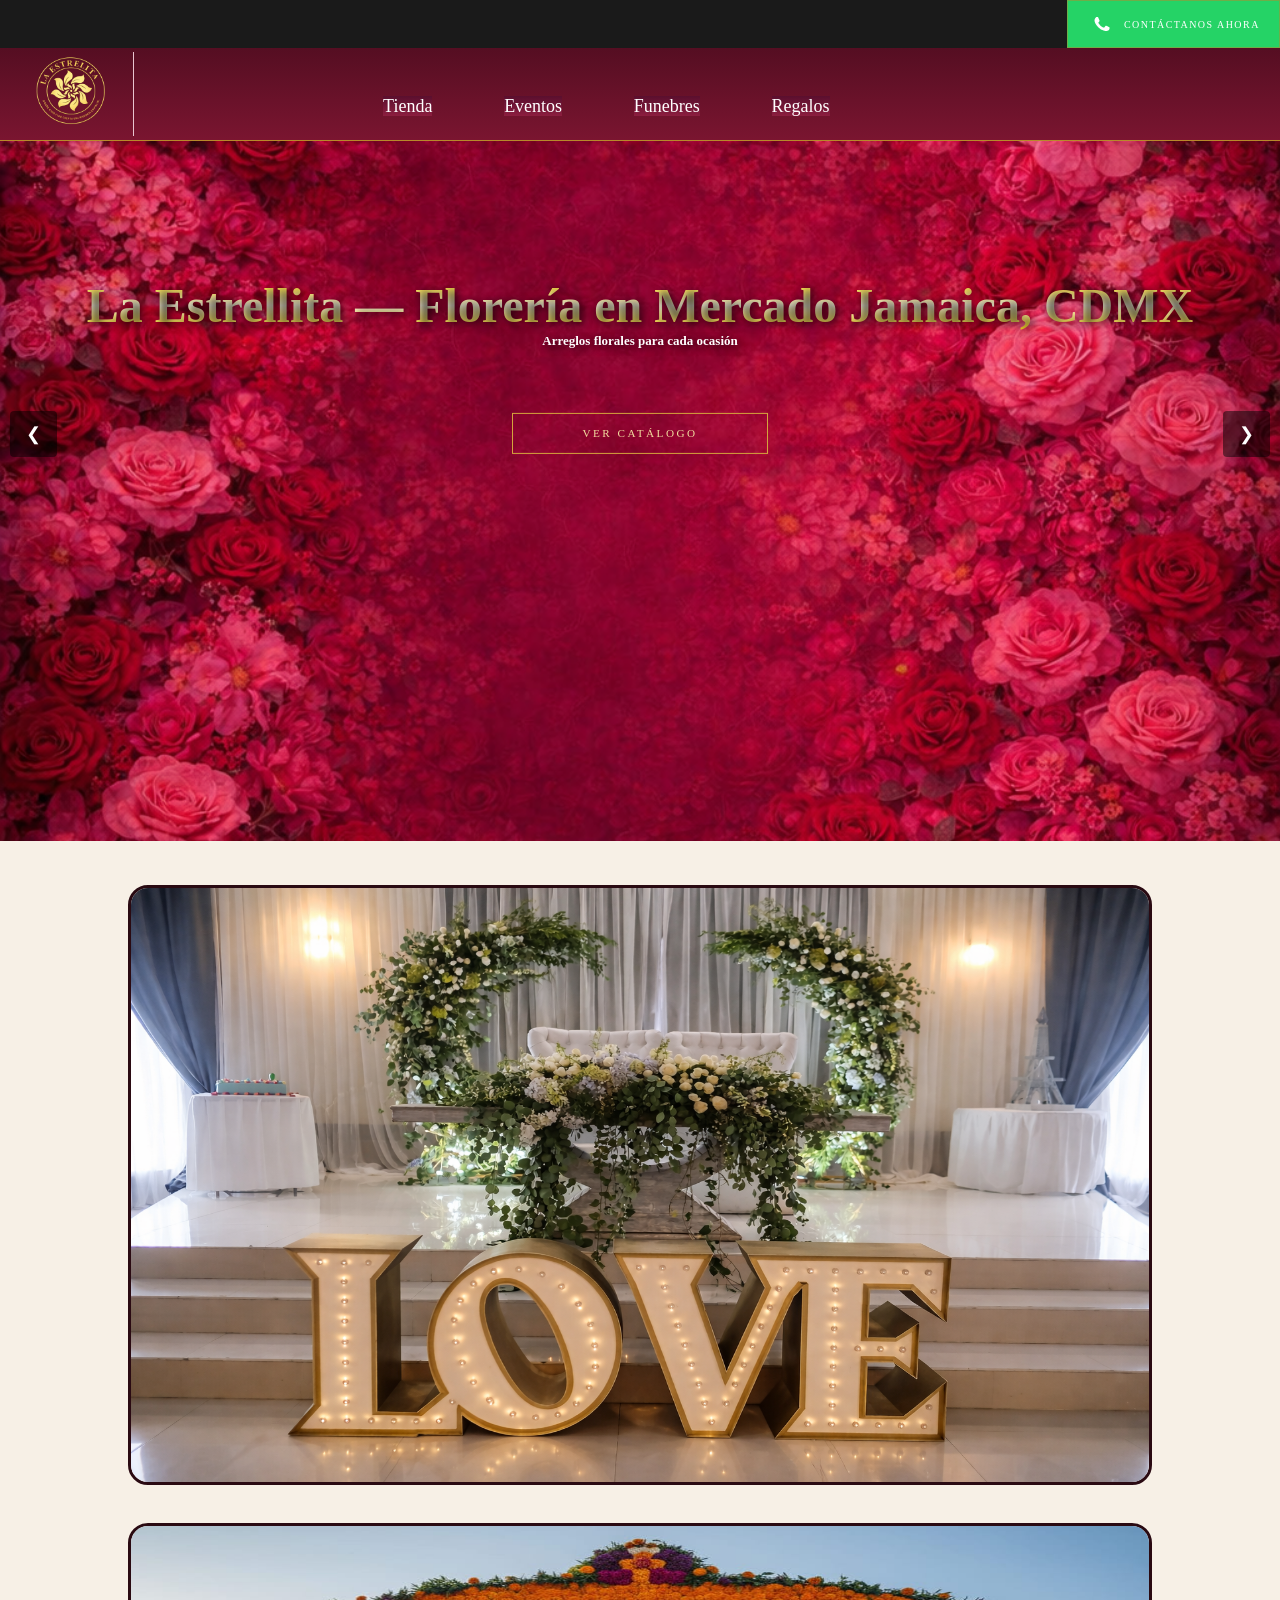
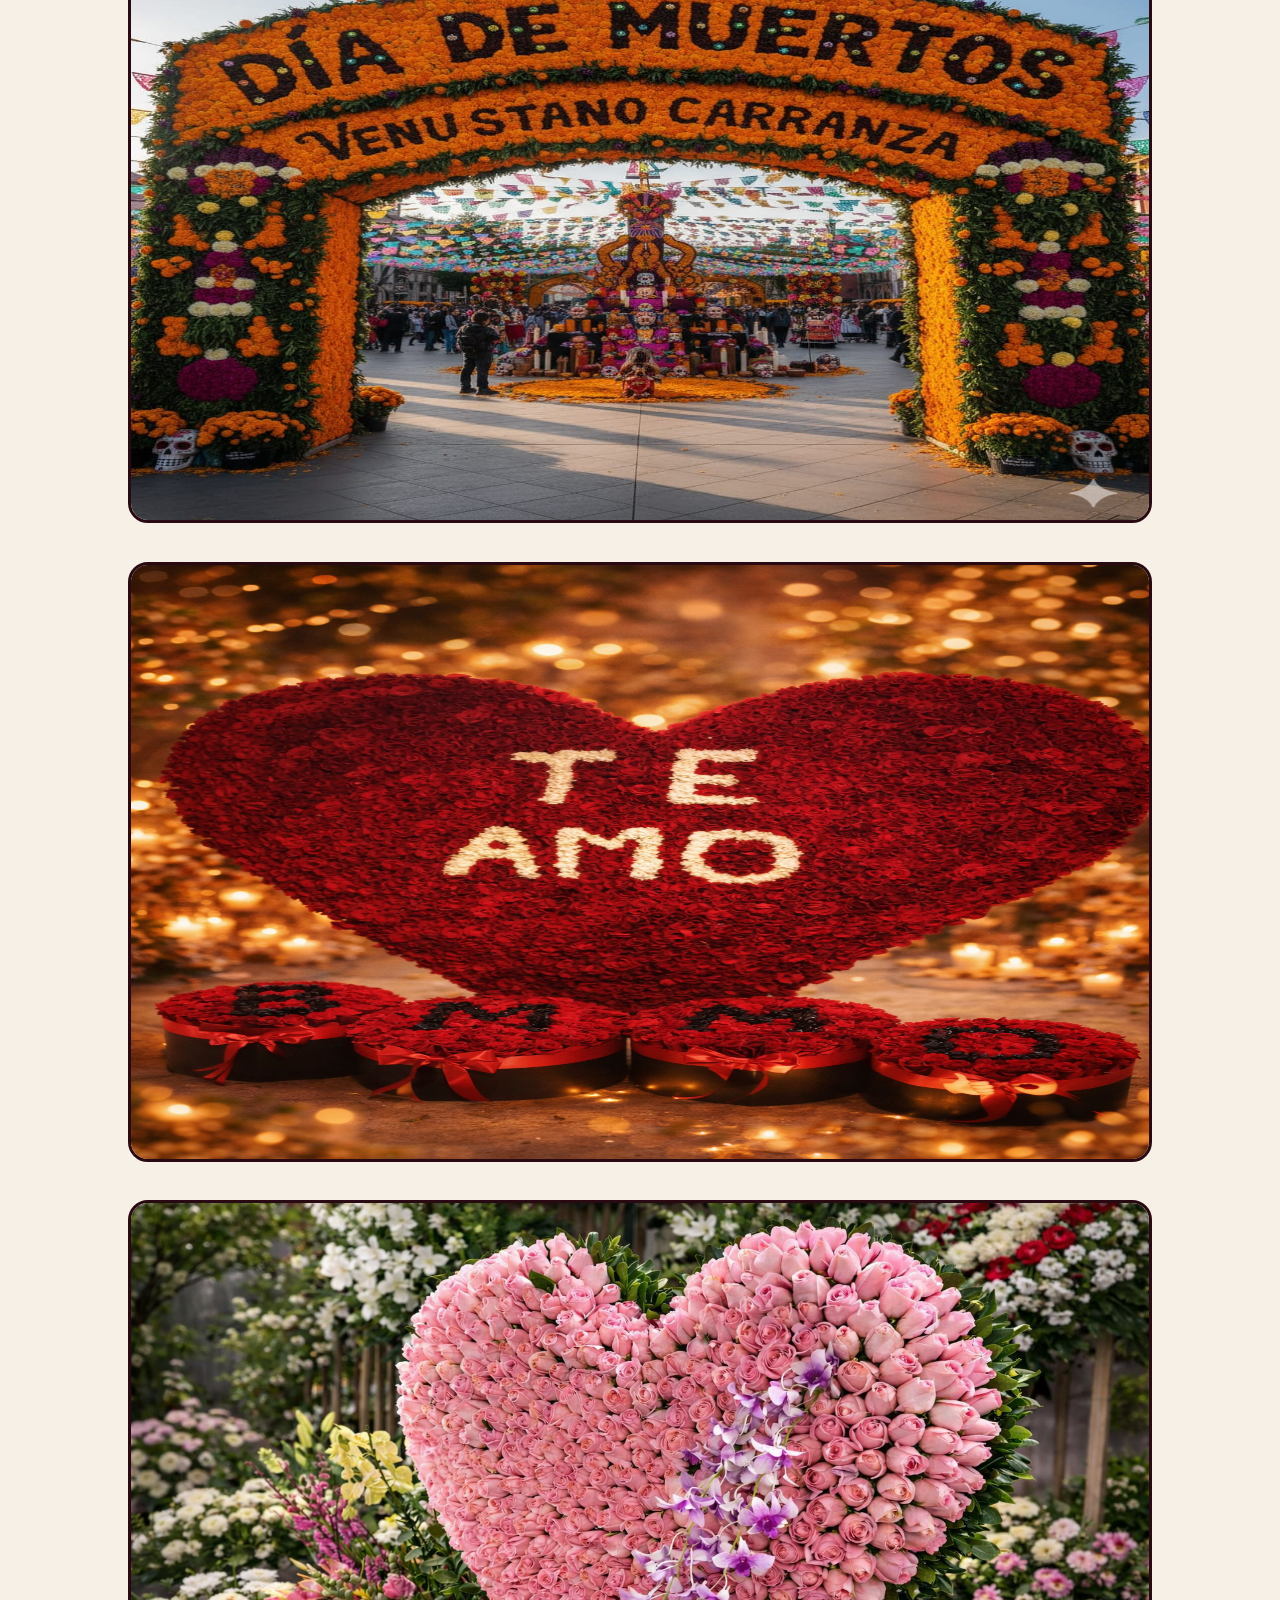
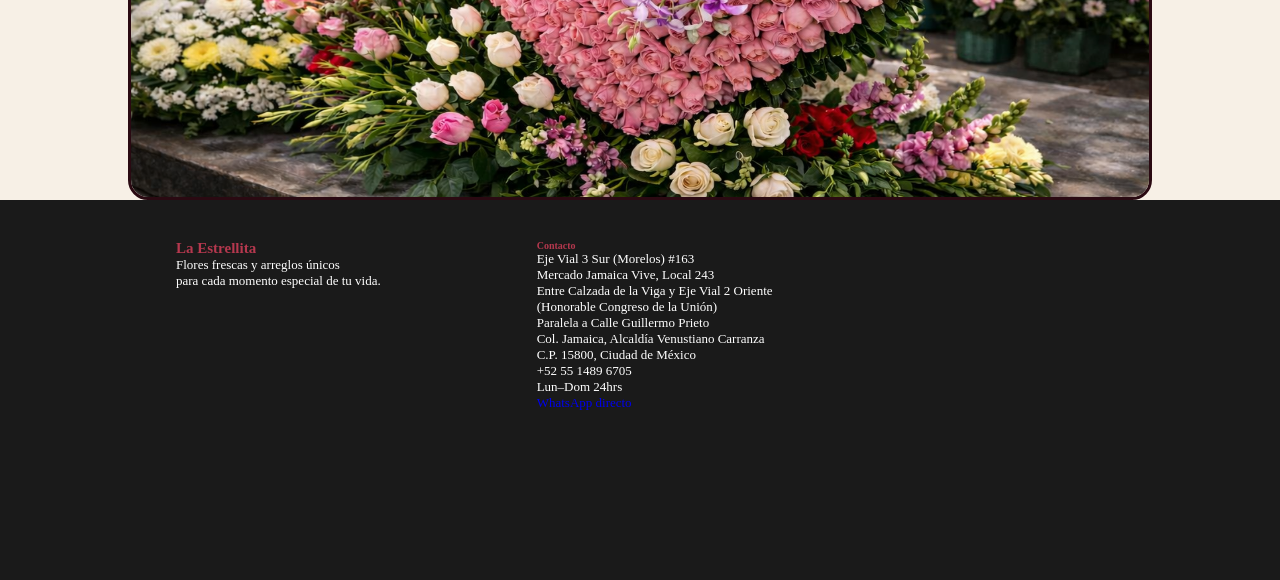
<file: Index.html>
<!DOCTYPE html>
<html lang="es">
<head>
    <meta charset="UTF-8">
    <meta name="viewport" content="width=device-width, initial-scale=1.0">

    <title>La Estrellita | Arreglos Florales en Mercado Jamaica, CDMX</title>
    <meta name="description" content="Florería en Mercado Jamaica, CDMX. Arreglos florales para eventos, bodas, funerales y regalos. Servicio 24hrs, Lun–Dom. ¡Contáctanos por WhatsApp!">
    <meta name="keywords" content="florería CDMX, arreglos florales Jamaica, flores para eventos, arreglos fúnebres, regalos florales Ciudad de México">
    <meta name="robots" content="index, follow">
    <link rel="canonical" href="https://tusitio.com/">

    <meta property="og:title" content="La Estrellita | Florería en Mercado Jamaica CDMX">
    <meta property="og:description" content="Arreglos florales únicos para cada ocasión. Eventos, bodas, funerales y regalos. Servicio 24hrs.">
    <meta property="og:image" content="https://tusitio.com/ImagenesIndex/LogoInicial.png">
    <meta property="og:url" content="https://tusitio.com/">
    <meta property="og:type" content="website">

    <link rel="stylesheet" href="Css/Principal.css">
    <link rel="icon" href="Logo/Logo.png">
    <link rel="stylesheet" href="https://fonts.googleapis.com/css2?family=Montserrat:wght@400;500;600&display=swap">
</head>
<body>

<header>
    <div id="Contacto">
    </div>
    <a href="https://wa.link/26qoc5">
        <div class="wts">
            <svg width="50" height="70" viewBox="0 0 24 24">
                <path d="M17.472 14.382c-.297-.149-1.758-.867-2.03-.967-.273-.099-.471-.148-.67.15
                -.197.297-.767.966-.94 1.164-.173.199-.347.223-.644.075-.297-.15-1.255-.463-2.39-1.475
                -.883-.788-1.48-1.761-1.653-2.059-.173-.297-.018-.458.13-.606.134-.133.298-.347.446
                -.52.149-.174.198-.298.298-.497.099-.198.05-.371-.025-.52-.075-.149-.669-1.612-.916
                -2.207-.242-.579-.487-.5-.669-.51-.173-.008-.371-.01-.57-.01-.198 0-.52.074-.792.372
                -.272.297-1.04 1.016-1.04 2.479 0 1.462 1.065 2.875 1.213 3.074.149.198 2.096 3.2
                5.077 4.487.709.306 1.262.489 1.694.625.712.227 1.36.195 1.871.118.571-.085
                1.758-.719 2.006-1.413.248-.694.248-1.289.173-1.413-.074-.124-.272-.198-.57-.347"/>
            </svg>
            <span>Contáctanos ahora</span>
        </div>
    </a>
</header>

<nav class="opciones">
    <img src="ImagenesIndex/Marca.png" alt="Logo La Estrellita florería CDMX" id="LogoFlor">
    <div id="opcion1">
        <a href="Tienda/Tienda.html">Tienda</a>
    </div>
    <div id="opcion2">
        <a href="Eventos/Eventos.html">Eventos</a>
    </div>
    <div id="opcion3">
        <a href="Funebres/Funebres.html">Funebres</a>
    </div>
    <div id="opcion4">
        <a href="Regalos/Regalos.html">Regalos</a>
    </div>
</nav>

<main>
    <section class="CentralMain">
        <div id="gallery-container">
            <figure class="gallery-item">
                <div class="divisorimg">
                    <img src="ImagenesIndex/LogoInicial.png" alt="Arreglos florales La Estrellita - florería en CDMX" id="fondo">
                    <div class="Sobre">
                        <h1>La Estrellita — Florería en Mercado Jamaica, CDMX</h1>
                        <p>Arreglos florales para cada ocasión</p>
                        <button id="botoncatalogo">Ver catálogo</button>
                    </div>
                </div>
            </figure>

            <figure class="gallery-item">
        
                <img src="ImagenesIndex/salonfiesta.png" alt="Decoración floral para salón de fiestas y eventos">
            </figure>

            <figure class="gallery-item">
                <img src="ImagenesIndex/floral_796x454.png" alt="Arreglos florales con descuento en La Estrellita">
            </figure>
        </div>

        <nav class="gallery-navigation">
            <button class="botonatras">❮</button>
            <button class="botonsiguiente">❯</button>
        </nav>
    </section>

    <div id="catalogo">
        <div id="Primero">
            <img src="catalogo muestra/salonfiesta.png" alt="Arreglo floral para salón de fiestas y bodas" id="foto">
        </div>
        <div id="Segundo">
            <img src="catalogo muestra/DiadeMeurtos.jfif" alt="Arreglo floral para Día de Muertos" id="foto">
        </div>
        <div id="Tercero">
            <img src="catalogo muestra/TeAmo.png" alt="Arreglo de rosas para regalo romántico" id="foto">
        </div>
        <div id="Cuarto">
            <img src="catalogo muestra/Arreglorosas.png" alt="Arreglo de rosas frescas La Estrellita CDMX" id="foto">
        </div>
    </div>
</main>

<script src="js/js.js"></script>

<script type="application/ld+json">
{
  "@context": "https://schema.org",
  "@type": "Florist",
  "name": "La Estrellita",
  "description": "Florería con arreglos para eventos, bodas, funerales y regalos en Mercado Jamaica, CDMX",
  "url": "https://tusitio.com",
  "telephone": "+525514896705",
  "openingHours": "Mo-Su 00:00-23:59",
  "address": {
    "@type": "PostalAddress",
    "streetAddress": "Eje Vial 3 Sur (Morelos) #163, Mercado Jamaica Vive, Local 243",
    "addressLocality": "Ciudad de México",
    "postalCode": "15800",
    "addressCountry": "MX"
  },
  "geo": {
    "@type": "GeoCoordinates",
    "latitude": 19.40796839091823,
    "longitude": -99.12380457397637
  },
  "sameAs": [
    "https://wa.link/26qoc5"
  ]
}
</script>

</body>

<footer>
    <div id="Resumen">
        <h2 id="nombre-marca">La Estrellita</h2>
        <div id="Resumen2">
            <p>Flores frescas y arreglos únicos</p>
            <p>para cada momento especial de tu vida.</p>
        </div>
    </div>

    <div id="info">
        <h4 id="Contacto2">Contacto</h4>
        <p>Eje Vial 3 Sur (Morelos) #163</p>
        <p>Mercado Jamaica Vive, Local 243</p>
        <p>Entre Calzada de la Viga y Eje Vial 2 Oriente</p>
        <p>(Honorable Congreso de la Unión)</p>
        <p>Paralela a Calle Guillermo Prieto</p>
        <p>Col. Jamaica, Alcaldía Venustiano Carranza</p>
        <p>C.P. 15800, Ciudad de México</p>
        <p>+52 55 1489 6705</p>
        <p>Lun–Dom 24hrs</p>
        <p><a href="https://wa.link/26qoc5">WhatsApp directo</a></p>
    </div>

    <div class="map">
        <iframe 
            src="https://www.google.com/maps/embed?pb=!1m16!1m12!1m3!1d662.4329171376075!2d-99.12380457397637!3d19.40796839091823!2m3!1f0!2f0!3f0!3m2!1i1024!2i768!4f13.1!2m1!1sEje%20Vial%203%20Sur%20(Morelos)%20%23163%20%20Mercado%20Jamaica%20Vive%2C%20Local%20243%20%20Entre%20Calzada%20de%20la%20Viga%20y%20Eje%20Vial%202%20Oriente%20%20(Honorable%20Congreso%20de%20la%20Uni%C3%B3n)%20%20Paralela%20a%20Calle%20Guillermo%20Prieto%20%20Col.%20Jamaica%2C%20Alcald%C3%ADa%20Venustiano%20Carranza%20%20C.P.%2015800%2C%20Ciudad%20de%20M%C3%A9xico!5e1!3m2!1ses!2smx!4v1772938815804!5m2!1ses!2smx"
            width="600" 
            height="450" 
            style="border:0;" 
            allowfullscreen="" 
            loading="lazy" 
            referrerpolicy="no-referrer-when-downgrade"
            title="Ubicación de La Estrellita en Mercado Jamaica, CDMX">
        </iframe>
    </div>
</footer>

</html>
</file>
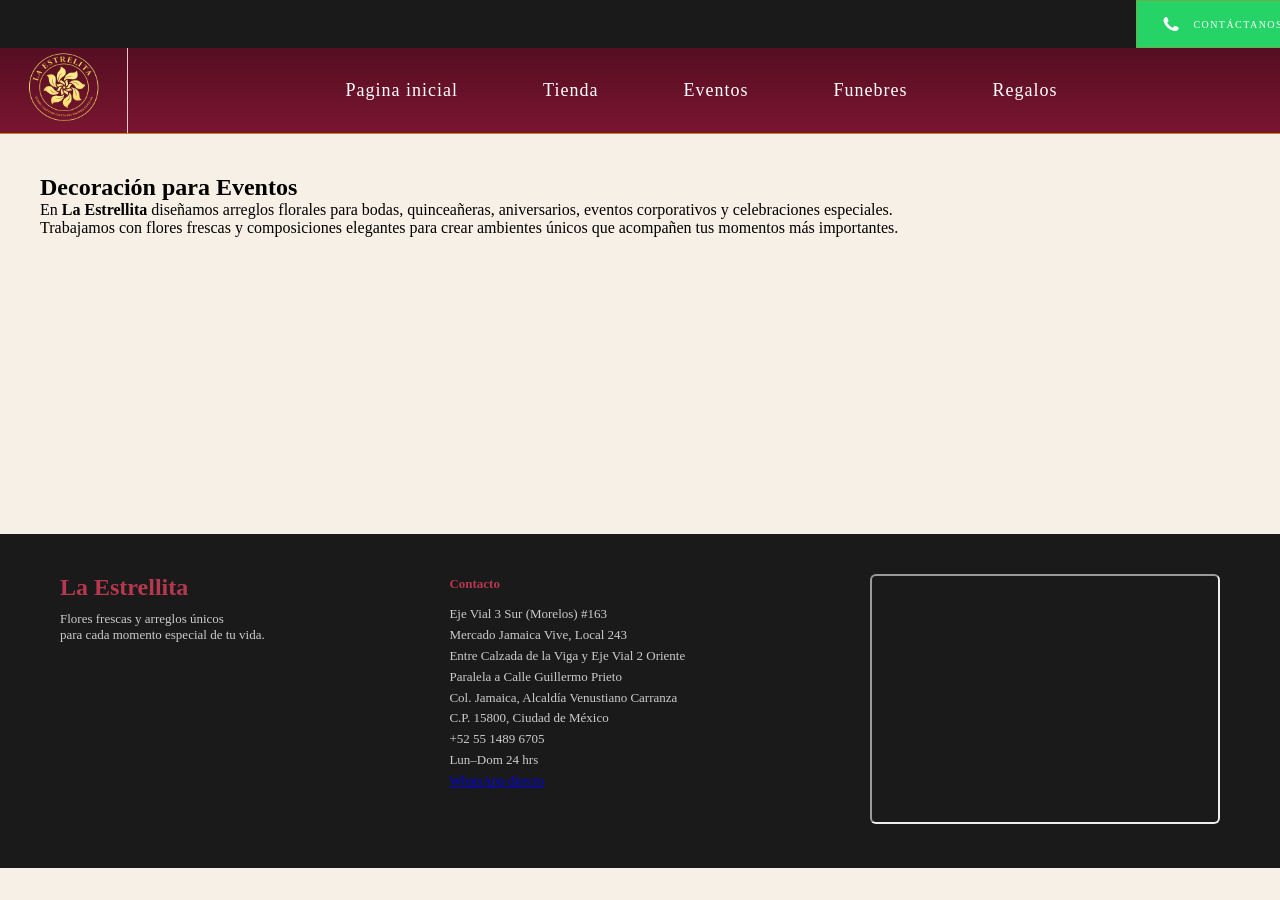
<file: Arreglos/Arreglos.html>
<!DOCTYPE html>
<html lang="es">

<head>
<meta charset="UTF-8">
<meta name="viewport" content="width=device-width, initial-scale=1.0">

<link rel="stylesheet" href="Css/Css.css">

<title>Eventos | La Estrellita</title>

</head>


<body>

<!-- HEADER -->

<header>

<a href="https://wa.link/26qoc5" class="wts">

<svg viewBox="0 0 24 24">
<path d="M17.472 14.382c-.297-.149-1.758-.867-2.03-.967-.273-.099-.471-.148-.67.15
-.197.297-.767.966-.94 1.164-.173.199-.347.223-.644.075-.297-.15-1.255-.463-2.39-1.475
-.883-.788-1.48-1.761-1.653-2.059-.173-.297-.018-.458.13-.606.134-.133.298-.347.446
-.52.149-.174.198-.298.298-.497.099-.198.05-.371-.025-.52-.075-.149-.669-1.612-.916
-2.207-.242-.579-.487-.5-.669-.51-.173-.008-.371-.01-.57-.01-.198 0-.52.074-.792.372
-.272.297-1.04 1.016-1.04 2.479 0 1.462 1.065 2.875 1.213 3.074.149.198 2.096 3.2
5.077 4.487.709.306 1.262.489 1.694.625.712.227 1.36.195 1.871.118.571-.085
1.758-.719 2.006-1.413.248-.694.248-1.289.173-1.413-.074-.124-.272-.198-.57-.347"/>
</svg>

<span>Contáctanos ahora</span>

</a>

</header>



<nav class="opciones">

    <img src="../ImagenesIndex/Marca.png" alt="Logo La Estrellita" id="LogoFlor">

    <ul class="menu">
        <li><a href="../Index.html">Pagina inicial</a></li>
        <li><a href="../Tienda/Tienda.html">Tienda</a></li>
        <li><a href="../Eventos/Eventos.html">Eventos</a></li>
        <li><a href="../Funebres/Funebres.html">Funebres</a></li>
        <li><a href="../Regalos/Regalos.html">Regalos</a></li>
    </ul>

</nav>

<!-- CONTENIDO -->

<main>

<section class="eventos">

<h1>Decoración para Eventos</h1>

<p>
En <strong>La Estrellita</strong> diseñamos arreglos florales para bodas,
quinceañeras, aniversarios, eventos corporativos y celebraciones especiales.
</p>

<p>
Trabajamos con flores frescas y composiciones elegantes para crear
ambientes únicos que acompañen tus momentos más importantes.
</p>

</section>

</main>


<!-- FOOTER -->

<footer>

<div id="Resumen">

<h2 id="nombre-marca">La Estrellita</h2>

<div id="Resumen2">
<p>Flores frescas y arreglos únicos</p>
<p>para cada momento especial de tu vida.</p>
</div>

</div>


<div id="info">

<h4 id="Contacto2">Contacto</h4>

<p>Eje Vial 3 Sur (Morelos) #163</p>
<p>Mercado Jamaica Vive, Local 243</p>
<p>Entre Calzada de la Viga y Eje Vial 2 Oriente</p>
<p>Paralela a Calle Guillermo Prieto</p>
<p>Col. Jamaica, Alcaldía Venustiano Carranza</p>
<p>C.P. 15800, Ciudad de México</p>

<p>+52 55 1489 6705</p>
<p>Lun–Dom 24 hrs</p>

<p>
<a href="https://wa.link/26qoc5">WhatsApp directo</a>
</p>

</div>


<div class="map">

<iframe
src="https://www.google.com/maps/embed?pb=!1m16!1m12!1m3!1d662.4329171376075!2d-99.12380457397637!3d19.40796839091823!2m3!1f0!2f0!3f0!3m2!1i1024!2i768!4f13.1!2m1!1sEje%20Vial%203%20Sur%20(Morelos)%20%23163%20%20Mercado%20Jamaica%20Vive%2C%20Local%20243!5e1!3m2!1ses!2smx!4v1772938815804!5m2!1ses!2smx"
allowfullscreen=""
loading="lazy"
referrerpolicy="no-referrer-when-downgrade">
</iframe>

</div>

</footer>

</body>

</html>
</file>
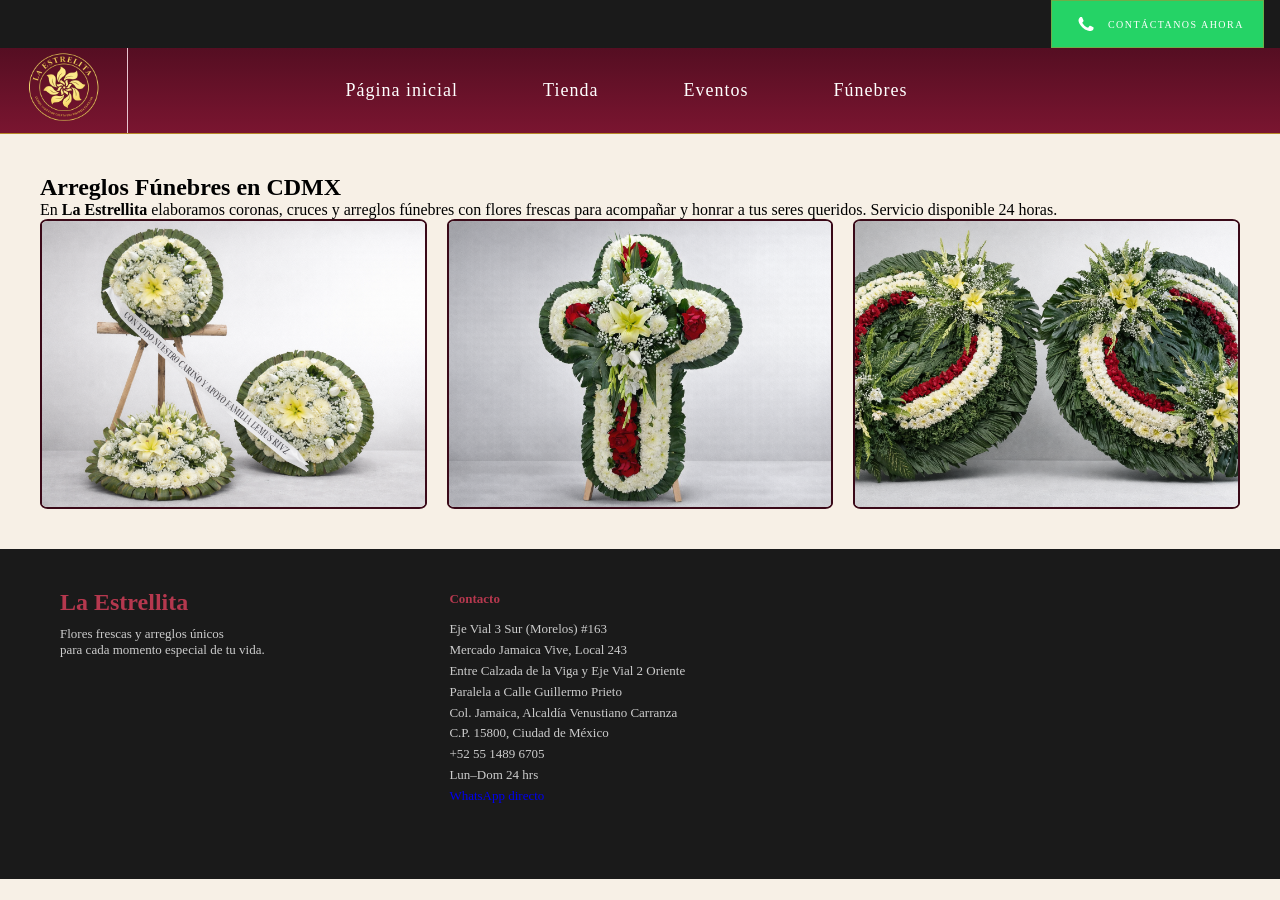
<file: Funebres/Funebres.html>
<!DOCTYPE html>
<html lang="es">

<head>
    <meta charset="UTF-8">
    <meta name="viewport" content="width=device-width, initial-scale=1.0">

    <!-- ✅ SEO Básico -->
    <title>Arreglos Fúnebres en CDMX | La Estrellita Mercado Jamaica</title>
    <meta name="description" content="Coronas, cruces y arreglos fúnebres con flores frescas en CDMX. Servicio 24hrs, Lun–Dom. La Estrellita en Mercado Jamaica, Venustiano Carranza. Contáctanos por WhatsApp.">
    <meta name="keywords" content="arreglos fúnebres CDMX, coronas florales funeral, flores para velorio, florería fúnebre Ciudad de México, Mercado Jamaica flores">
    <meta name="robots" content="index, follow">
    <link rel="canonical" href="https://tusitio.com/Funebres/Funebres.html">

    <!-- ✅ Open Graph -->
    <meta property="og:title" content="Arreglos Fúnebres | La Estrellita CDMX">
    <meta property="og:description" content="Coronas y arreglos fúnebres con flores frescas en CDMX. Servicio 24hrs. La Estrellita en Mercado Jamaica.">
    <meta property="og:image" content="https://tusitio.com/Funebres/Img/arreaglodoble.png">
    <meta property="og:url" content="https://tusitio.com/Funebres/Funebres.html">
    <meta property="og:type" content="website">

    <link rel="stylesheet" href="Css/Funebre.css">
</head>

<body>

<!-- HEADER -->
<header>
    <a href="https://wa.link/26qoc5" class="wts">
        <svg viewBox="0 0 24 24">
            <path d="M17.472 14.382c-.297-.149-1.758-.867-2.03-.967-.273-.099-.471-.148-.67.15
            -.197.297-.767.966-.94 1.164-.173.199-.347.223-.644.075-.297-.15-1.255-.463-2.39-1.475
            -.883-.788-1.48-1.761-1.653-2.059-.173-.297-.018-.458.13-.606.134-.133.298-.347.446
            -.52.149-.174.198-.298.298-.497.099-.198.05-.371-.025-.52-.075-.149-.669-1.612-.916
            -2.207-.242-.579-.487-.5-.669-.51-.173-.008-.371-.01-.57-.01-.198 0-.52.074-.792.372
            -.272.297-1.04 1.016-1.04 2.479 0 1.462 1.065 2.875 1.213 3.074.149.198 2.096 3.2
            5.077 4.487.709.306 1.262.489 1.694.625.712.227 1.36.195 1.871.118.571-.085
            1.758-.719 2.006-1.413.248-.694.248-1.289.173-1.413-.074-.124-.272-.198-.57-.347"/>
        </svg>
        <span>Contáctanos ahora</span>
    </a>
</header>

<!-- NAV -->
<nav class="opciones">
    <img src="../ImagenesIndex/Marca.png" alt="Logo La Estrellita florería CDMX" id="LogoFlor">
    <ul class="menu">
        <li><a href="../Index.html">Página inicial</a></li>
        <li><a href="../Tienda/Tienda.html">Tienda</a></li>
        <li><a href="../Eventos/Eventos.html">Eventos</a></li>
        <li><a href="../Funebres/Funebres.html">Fúnebres</a></li>
    </ul>
</nav>

<!-- MAIN -->
<main>

    <!-- ✅ H1 agregado (era obligatorio, faltaba completamente) -->
    <section class="descripcion">
        <h1>Arreglos Fúnebres en CDMX</h1>
        <p>En <strong>La Estrellita</strong> elaboramos coronas, cruces y arreglos fúnebres con flores frescas para acompañar y honrar a tus seres queridos. Servicio disponible 24 horas.</p>
    </section>

    <section class="eventos">
        <!-- ✅ Alt descriptivos y loading lazy -->
        <div id="marco">
            <img src="Img/arreaglodoble.png"
                 alt="Arreglo fúnebre doble con flores naturales"
                 loading="lazy">
        </div>
        <div id="marco">
            <img src="Img/cruz.png"
                 alt="Cruz fúnebre floral para velorio o funeral"
                 loading="lazy">
        </div>
        <div id="marco">
            <img src="Img/Doblecorona.png"
                 alt="Corona fúnebre doble con flores frescas La Estrellita"
                 loading="lazy">
        </div>
    </section>

</main>

<!-- FOOTER -->
<footer>

    <div id="Resumen">
        <h2 id="nombre-marca">La Estrellita</h2>
        <div id="Resumen2">
            <p>Flores frescas y arreglos únicos</p>
            <p>para cada momento especial de tu vida.</p>
        </div>
    </div>

    <div id="info">
        <h4 id="Contacto2">Contacto</h4>
        <p>Eje Vial 3 Sur (Morelos) #163</p>
        <p>Mercado Jamaica Vive, Local 243</p>
        <p>Entre Calzada de la Viga y Eje Vial 2 Oriente</p>
        <p>Paralela a Calle Guillermo Prieto</p>
        <p>Col. Jamaica, Alcaldía Venustiano Carranza</p>
        <p>C.P. 15800, Ciudad de México</p>
        <p>+52 55 1489 6705</p>
        <p>Lun–Dom 24 hrs</p>
        <p><a href="https://wa.link/26qoc5">WhatsApp directo</a></p>
    </div>

    <div class="map">
        <iframe
            src="https://www.google.com/maps/embed?pb=!1m16!1m12!1m3!1d662.4329171376075!2d-99.12380457397637!3d19.40796839091823!2m3!1f0!2f0!3f0!3m2!1i1024!2i768!4f13.1!2m1!1sEje%20Vial%203%20Sur%20(Morelos)%20%23163%20%20Mercado%20Jamaica%20Vive%2C%20Local%20243!5e1!3m2!1ses!2smx!4v1772938815804!5m2!1ses!2smx"
            allowfullscreen=""
            loading="lazy"
            referrerpolicy="no-referrer-when-downgrade"
            title="Ubicación de La Estrellita en Mercado Jamaica, CDMX">
        </iframe>
    </div>

</footer>

</body>
</html>
</file>
<file: Css/Principal.css>
:root {
 --wine:        #7A1530;  
  --wine-dark:   #550E22;   
  --wine-deep:   #3A0918;   
  --wine-mid:    #8E1E38;   
  --gold:        #B8892A;   
  --gold-bright: #D4A43C;   
  --gold-light:  #E8C060;  
  --gold-pale:   #F2DFA0;   
  --cream:       #F7F0E6;   
  --cream-dark:  #EDE3D4;   
  --white:       #FFFFFF;   
  --text-dark:   #2A0A12;   
  --text-mid:    #6B3040;
  --green: #25D366;
}
*,*::before,*::after
{
    box-sizing: border-box;
    margin: 0;
    padding: 0;
}
html
{
scroll-behavior: smooth;
}
body
{
    font-family: serif ;
    background-color: var(--cream);
    overflow-x:hidden ;
    color: var(--tex);
}
p
{
    color: white;
    font-size: 13px;
}
header
{
   display: flex;
    flex-direction: row;
    align-items: center;
    flex-wrap: nowrap;
    background-color: #1a1a1a;
    padding: -20px;
    gap: 4px;
    text-decoration: none;
}
#botoncatalogo{
  margin-top:5%;
  position: relative;
  width: 20%;
  padding: .85rem 2.8rem;
  background: transparent;
  border: 1.5px solid var(--gold-bright);
  color: var(--gold-pale);
  text-decoration: none;
  font-family: serif;
  font-size:0.7rem;
  letter-spacing: 0.22em;
  text-transform: uppercase;
  cursor: pointer;
  transition: all 0.4s ease;
  overflow: hidden;
  pointer-events: auto;
}

#botoncatalogo::before{
    content: "";
    position: absolute;
    inset: 0;
    background: linear-gradient(135deg, var(--gold) 0%, var(--gold-bright) 100%);
    transform: translateX(-105%);
    transition: transform 0.4s ease;
    z-index: -1;
}

#botoncatalogo:hover::before{
    transform: translateX(0);
}

#botoncatalogo:hover{
    color: var(--wine-deep);
    border: 1.5px solid var(--gold-bright);
    box-shadow: 0 8px 28px rgba(184,137,42,0.3);
}

.Sobre h1
{
background: linear-gradient(
  #ffd700,
  #fff8dc,
  #ffd700  );
   -webkit-background-clip: text;  
    -webkit-text-fill-color: transparent; 
    background-clip: text;
}
a
{
    text-decoration: none;
}

.wts
{
    text-decoration: none;
    margin-left: 1.5rem;
    display: flex;
    align-items: center;
    gap:0.45rem;
    padding: 0.5rem 1.2rem;
    background: transparent;
    border: 1px solid rgba(184,137,42,0.5);
    color: var(--green);
    text-decoration: none;
    font-family: serif;
    font-size: 0.65rem;
    letter-spacing: 0.14em; 
    text-transform: uppercase;
    transition: all 0.3s;
    white-space: nowrap;
    background-color: var(--green);
}

.wts span
{
    color: white;
    font-size: 10px;
}

.wts:hover
{
    background: rgba(184,137,42,0.15);
    border-color: var(--gold);
    color: var(--gold-light);
    text-decoration: none;
}

.wts svg
{
    text-decoration: none;
    width: 30px; 
    height: 30px; 
    fill: white;
}

/* --- IFRAME MAPA --- */
iframe
{
    width: 100%;
    height: 300px;
    border: 0;
    display: block;
}

#Contacto
{
    color: #B5384E;
    font-size: 8px; 
    margin-left: auto;
    display: flex;
    align-items: center;
    background: linear-gradient(#B5384E, #7B2230, #B5384E); 
    -webkit-background-clip: text;  
    -webkit-text-fill-color: transparent; 
    background-clip: text;
}

/* --- FOOTER --- */
footer
{
    display:flex;
    justify-content:space-between;
    flex-wrap:wrap;
    background:#1a1a1a;
    color:white;
    padding:40px 60px;
    gap:40px;
}

.map {
    flex: 1 1 300px;
    min-width: 0;
}

#nombre-marca
{
    color: #B5384E;
}
#Contacto2
{
    color: #B5384E;
}
#Resumen
{
    font-size: 10px;
    margin-left: 10%;
}
#Resumen2
{
   font-size: 10px;
    margin-left: 0%;
    color: #7A5060;
}   
#info
{
   font-size: 10px;
    margin-left: 10%;
    color: #7A5060;  
}
#titulo
{
    font-size: 10px;
    margin-left: 10%;
}

/* --- NAV PRINCIPAL --- */
.opciones
{
   position: sticky;
   top: 0;
   z-index: 100;
   display: flex;
   flex-wrap: wrap;
   background: linear-gradient(180deg, var(--wine-dark) 0%, var(--wine) 100%);
   align-items: center;
   justify-content: space-between;
   border-bottom: 1.5px solid var(--gold);
   padding: 4px 8px;
}
nav a
{
    text-decoration: none;
    color: white;
    font-size: 18px;
    font-weight: 500;
    position: relative;
    transition: 0.3s ease;
    background: linear-gradient(180deg, #5a0f2e, #8b1e3f);
}

nav a::after
{
    content: "";
    position: absolute;
    width: 0%;
    height: 2px;
    background:var(--gold-light);
    left: 0;
    bottom: -5px;
    transition: 0.3s ease;
}
nav a:hover
{
    transform :translateY(-2px);
}
nav a:hover::after{
    width: 100%;
}
#opcion1
{
    margin-left: 14%;
    margin-top: 2%;
    margin-right: 0%;
    color: #2C1A22;
}
#opcion2
{
    margin-top: 2%;
    color: #2C1A22;
}
#opcion3
{
   margin-top: 2%;
    color: #2C1A22;
}
#opcion4
{
    margin-top: 2%;
    color: #2C1A22;
    margin-right: 35%;
}

#LogoFlor {
    flex-shrink:0;
    width: 10%;
    margin-left: 0%;
    border-right: 1px solid #E8C4CF;
} 
#Nombre
{
    color: #B5384E;
    margin-top: -10px;
    font-size: 20px;
}
.gallery-item figure {
    margin: 0;
    padding: 0;
}

figure {
    margin: 0;
    padding: 0;
}

.CentralMain{
    width:100%;
    height: 450px;
    position: relative;
    margin-bottom: 20%;
}
#gallery-container{
    display:flex;
    transition:transform 0.5s ease;
}
.gallery-item{
    min-width:100%;
}
.fondo
{
    height: 100%;
}

.gallery-item img{
    width: 100%;
    height:700px;
}
.gallery-navigation {
  position: absolute;
  top: 60%;
  left: 0;
  width: 100%;
  transform: translateY(-50%);
  pointer-events: none;
}

.gallery-navigation button {
  position: absolute;
  pointer-events: all;
  background: rgba(0, 0, 0, 0.5);
  color: white;
  border: none;
  padding: 12px 16px;
  cursor: pointer;
  border-radius: 4px;
  font-size: 18px;
}
.divisorimg {
    position: relative;
    display: block;
    width: 100%;
    height: 450px;
}

.divisorimg img {
    display: block;
    width: 100%;
    height: 450px;
    object-fit: cover;
}
#fondo{
    width:100%;
    height:700px;
    object-fit:cover;
}
.Sobre {
    position: absolute;
    top: 50%;
    left: 50%;
    transform: translate(-50%, -50%);
    width: 100%;
    text-align: center;
    z-index: 2;
    color: white !important;
    text-shadow: 2px 2px 8px rgba(0,0,0,0.8);
    font-size: 2rem;
    font-weight: bold;
    pointer-events: none;
}
.botonatras {
  left: 10px;  
}

.botonsiguiente {
  right: 10px; 
}

#texto2
{
    margin-left: 40%;
    background: linear-gradient(#B5384E, #7B2230, #B5384E); 
    -webkit-background-clip: text;  
    -webkit-text-fill-color: transparent; 
    background-clip: text;
    font-size: 60px;
}
#texto1
{
    margin-left: 35%;
    background: linear-gradient(#B5384E, #7B2230, #B5384E);
    -webkit-background-clip: text;
    -webkit-text-fill-color: transparent;
    background-clip:text ;
    font-size: 30px;
}
#texto3
{
    margin-left: 38%;
    color: #7A5060;
    font-size: 20px;
}

#salon
{
   width: 100%;
}
#Primero, #Segundo, #Tercero, #Cuarto {
    margin-top: 3%;
    margin-left: 10%;
    width: 80%;
    height: 600px;   
    border-radius: 20px;
    border: 3px solid var(--text-dark);
    overflow: hidden;
}

#catalogo {
    width: 100%;
    display:flex;
    flex-direction: column;
}

#foto {
    width: 100%;
    height: 600px;
}



@media (max-width: 768px) {

    /* NAV: logo más chico, opciones más juntas */
    #LogoFlor {
        width: 18%;
    }

    #opcion1 { margin-left: 4%; }
    #opcion4 { margin-right: 4%; }

    nav a {
        font-size: 14px;
    }

    /* CARRUSEL: altura reducida */
    .CentralMain {
        height: 280px;
        margin-bottom: 60%;
    }

    .divisorimg,
    .divisorimg img {
        height: 280px;
    }

    .gallery-item img {
        height: 280px;
    }

    #fondo {
        height: 280px;
    }

    /* TEXTO SOBRE LA IMAGEN */
    .Sobre {
        font-size: 1.2rem;
    }

    #botoncatalogo {
        width: 50%;
        padding: 0.7rem 1rem;
        font-size: 0.65rem;
    }

    /* CATÁLOGO */
    #Primero, #Segundo, #Tercero, #Cuarto {
        margin-left: 5%;
        width: 90%;
        height: 350px;
    }

    #foto {
        height: 350px;
    }

    /* FOOTER en columna */
    footer {
        flex-direction: column;
        padding: 30px 20px;
    }

    #Resumen { margin-left: 0; }
    #info    { margin-left: 0; }

    .map {
        width: 100%;
    }

    iframe {
        height: 250px;
    }
}



@media (max-width: 480px) {

    /* HEADER: botón WhatsApp más compacto */
    .wts span {
        display: none; /* solo ícono en pantallas muy chicas */
    }

    .wts {
        margin-left: 0.5rem;
        padding: 0.4rem 0.6rem;
    }

    /* NAV: apila las opciones */
    .opciones {
        flex-wrap: wrap;
        justify-content: center;
        gap: 6px;
        padding: 8px 4px;
    }

    #LogoFlor {
        width: 30%;
        border-right: none;
        margin-bottom: 4px;
    }

    #opcion1, #opcion2, #opcion3, #opcion4 {
        margin: 0 6px;
    }

    #opcion1 { margin-left: 6px; }
    #opcion4 { margin-right: 6px; }

    nav a {
        font-size: 13px;
    }

    /* CARRUSEL */
    .CentralMain {
        height: 220px;
        margin-bottom: 80%;
    }

    .divisorimg,
    .divisorimg img {
        height: 220px;
    }

    .gallery-item img {
        height: 220px;
    }

    #fondo {
        height: 220px;
    }

    .Sobre {
        font-size: 1rem;
    }

    #botoncatalogo {
        width: 70%;
        padding: 0.6rem 0.8rem;
    }

    /* CATÁLOGO */
    #Primero, #Segundo, #Tercero, #Cuarto {
        margin-left: 2%;
        width: 96%;
        height: 260px;
    }

    #foto {
        height: 260px;
    }

    /* FOOTER */
    footer {
        padding: 20px 16px;
    }

    iframe {
        height: 200px;
    }
}
</file>
<file: Arreglos/Css/Css.css>
:root{
 --wine:#7A1530;
 --wine-dark:#550E22;
 --wine-deep:#3A0918;
 --gold:#B8892A;
 --gold-bright:#D4A43C;
 --gold-light:#E8C060;
 --gold-pale:#F2DFA0;
 --cream:#F7F0E6;
 --white:#FFFFFF;
 --text-dark:#2A0A12;
 --green:#25D366;
}

*,*::before,*::after{
 box-sizing: border-box;
 margin: 0;
 padding: 0;
}

html{
 scroll-behavior: smooth;
}

body{
 font-family: serif;
 background-color: var(--cream);
 overflow-x:hidden;
 color: var(--tex);
}

header{
 display: flex;
 flex-direction: row;
 align-items: center;
 flex-wrap: nowrap;
 background-color: #1a1a1a;
 padding: -20px;
 gap: 4px;
 text-decoration: none;
}

#LogoFlor{
 flex-shrink:0;
 width: 10%;
 margin-left: 0%;
 border-right: 1px solid #E8C4CF;
}

.wts{
 text-decoration: none;
 margin-left: 71rem;
 display: flex;
 align-items: center;
 gap:0.45rem;
 padding: 0.5rem 1.2rem;
 background: transparent;
 border: 1px solid rgba(184,137,42,0.5);
 color: var(--green);
 text-decoration: none;
 font-family: serif;
 font-size: 0.65rem;
 letter-spacing: 0.14em;
 text-transform: uppercase;
 transition: all 0.3s;
 white-space: nowrap;
 background-color: var(--green);
}

.wts span{
 color: white;
 font-size: 10px;
}

.wts:hover{
 background: rgba(184,137,42,0.15);
 border-color: var(--gold);
 color: var(--gold-light);
 text-decoration: none;
}

.wts svg{
 text-decoration: none;
 width: 30px;
 height: 30px;
 fill: white;
}

.opciones{
 position: sticky;
 top: 0;
 z-index: 100;
 display: flex;
 background: linear-gradient(180deg, var(--wine-dark) 0%, var(--wine) 100%);
 align-items: center;
 border-bottom: 1.5px solid var(--gold);
 gap:2%;
}

#opcion0{
 margin: 0%;
}

#opcion1{
 margin-top: 2%;
 margin-right: 0%;
 color: #2C1A22;
}

#opcion2{
 margin-top: 2%;
 color: #2C1A22;
}

#opcion3{
 margin-top: 2%;
 color: #2C1A22;
}

#opcion4{
 margin-top: 2%;
 color: #2C1A22;
 margin-right: 3%;
}

#LogoFlor{
 flex-shrink:0;
 width: 10%;
 margin-left: 0%;
 border-right: 1px solid #E8C4CF;
}

.opciones a{
 color:white;
 font-size:18px;
 font-weight:500;
 letter-spacing:1px;
 text-decoration:none;
 position:relative;
 transition:0.3s;
}

.opciones a:hover{
 color:var(--gold-light);
 transform:translateY(-2px);
}

.opciones a::after{
 content:"";
 position:absolute;
 left:0;
 bottom:-6px;
 width:0%;
 height:2px;
 background:var(--gold-light);
 transition:0.3s;
}

.opciones a:hover::after{
 width:100%;
}

#opcion1{
 margin-left: 25%;
 margin-top: 2%;
 margin-right: 0%;
 color: #2C1A22;
}

#opcion2{
 margin-top: 2%;
 color: #2C1A22;
}

#opcion3{
 margin-top: 2%;
 color: #2C1A22;
}

#opcion4{
 margin-top: 2%;
 color: #2C1A22;
 margin-right: 3%;
}

main{
 min-height:400px;
 padding:40px;
}

footer{
 display:flex;
 justify-content:space-between;
 flex-wrap:wrap;
 background:#1a1a1a;
 color:white;
 padding:40px 60px;
 gap:40px;
}

#nombre-marca{
 color:#B5384E;
 margin-bottom:10px;
}

#Resumen2 p{
 font-size:13px;
 color:#ccc;
}

#info{
 font-size:13px;
 line-height:1.6;
 color:#ccc;
}

#Contacto2{
 color:#B5384E;
 margin-bottom:10px;
}

.map{
 width:350px;
 max-width:100%;
}

iframe{
 width:100%;
 height:250px;
 border-radius:6px;
}
.menu{
margin-left: 15%;
display:flex;
list-style:none;
align-items:center;
gap:85px;
margin-right:40px;
}

.menu li{
list-style:none;
}
</file>
<file: Funebres/Css/Funebre.css>
:root{
 --wine:#7A1530;
 --wine-dark:#550E22;
 --wine-deep:#3A0918;
 --gold:#B8892A;
 --gold-bright:#D4A43C;
 --gold-light:#E8C060;
 --gold-pale:#F2DFA0;
 --cream:#F7F0E6;
 --white:#FFFFFF;
 --text-dark:#2A0A12;
 --green:#25D366;
}

*,*::before,*::after{
 box-sizing: border-box;
 margin: 0;
 padding: 0;
}

html{ scroll-behavior: smooth; }

body{
 font-family: serif;
 background-color: var(--cream);
 overflow-x:hidden;
 color: var(--tex);
}

header{
 display: flex;
 align-items: center;
 flex-wrap: nowrap;
 background-color: #1a1a1a;
 gap: 4px;
}

#LogoFlor{
 flex-shrink:0;
 width: 10%;
 border-right: 1px solid #E8C4CF;
}

/* CORREGIDO: 71rem → auto */
.wts{
 margin-left: auto;
 margin-right: 1rem;
 display: flex;
 align-items: center;
 gap:0.45rem;
 padding: 0.5rem 1.2rem;
 border: 1px solid rgba(184,137,42,0.5);
 font-family: serif;
 font-size: 0.65rem;
 letter-spacing: 0.14em;
 text-transform: uppercase;
 transition: all 0.3s;
 white-space: nowrap;
 background-color: var(--green);
}

.wts span{ color: white; font-size: 10px; }
.wts:hover{ background: rgba(184,137,42,0.15); border-color: var(--gold); color: var(--gold-light); }
.wts svg{ width: 30px; height: 30px; fill: white; }

.opciones{
 position: sticky;
 top: 0;
 z-index: 100;
 display: flex;
 background: linear-gradient(180deg, var(--wine-dark) 0%, var(--wine) 100%);
 align-items: center;
 border-bottom: 1.5px solid var(--gold);
 gap:2%;
}

#opcion0{ margin: 0%; }
#opcion1{ margin-left: 25%; margin-top: 2%; color: #2C1A22; }
#opcion2{ margin-top: 2%; color: #2C1A22; }
#opcion3{ margin-top: 2%; color: #2C1A22; }
#opcion4{ margin-top: 2%; color: #2C1A22; margin-right: 3%; }

.opciones a{
 color:white;
 font-size:18px;
 font-weight:500;
 letter-spacing:1px;
 text-decoration:none;
 position:relative;
 transition:0.3s;
}

.opciones a:hover{ color:var(--gold-light); transform:translateY(-2px); }

.opciones a::after{
 content:"";
 position:absolute;
 left:0; bottom:-6px;
 width:0%; height:2px;
 background:var(--gold-light);
 transition:0.3s;
}

.opciones a:hover::after{ width:100%; }

.menu{
 margin-left: 15%;
 display:flex;
 list-style:none;
 align-items:center;
 gap:85px;
 margin-right:40px;
}

.menu li{ list-style:none; }

main{ min-height:400px; padding:40px; }

/* GRID */
.eventos{
 display: grid;
 grid-template-columns: repeat(3, 1fr);
 gap: 20px;
}

/* CORREGIDO: min-width/min-height 100% → width + aspect-ratio */
#marco{
 overflow: hidden;
 border-radius: 2%;
 width: 100%;
 aspect-ratio: 4/3;
 border: 2px solid var(--wine-deep);
}

img{
 width: 100%;
 height: 100%;
 object-fit: cover;
}

footer{
 display:flex;
 justify-content:space-between;
 flex-wrap:wrap;
 background:#1a1a1a;
 color:white;
 padding:40px 60px;
 gap:40px;
}

#nombre-marca{ color:#B5384E; margin-bottom:10px; }
#Resumen2 p  { font-size:13px; color:#ccc; }
#info        { font-size:13px; line-height:1.6; color:#ccc; }
#Contacto2   { color:#B5384E; margin-bottom:10px; }
.map         { width:350px; max-width:100%; }

iframe{
 width:100%;
 height:250px;
 border-radius:6px;
 border:0;
 display:block;
}


/* =============================================
   TABLETS (max 768px)
   ============================================= */
@media (max-width: 768px) {

 #LogoFlor  { width: 18%; }
 #opcion1   { margin-left: 4%; }
 #opcion4   { margin-right: 2%; }
 .opciones a{ font-size: 15px; }
 .menu      { gap: 30px; margin-left: 5%; }
 main       { padding: 20px; }

 .eventos{ grid-template-columns: repeat(2, 1fr); }

 footer{ flex-direction: column; padding: 30px 24px; gap: 24px; }
 .map  { width: 100%; }
 iframe{ height: 220px; }
}



@media (max-width: 480px) {

 .wts span{ display: none; }
 .wts     { padding: 0.4rem 0.6rem; margin-right: 0.5rem; }

 .opciones{
  flex-wrap: wrap;
  justify-content: center;
  padding: 6px 4px;
  gap: 4px;
 }

 #LogoFlor{ width: 28%; border-right: none; margin-bottom: 4px; }
 #opcion1 { margin-left: 0; }
 #opcion1,#opcion2,#opcion3,#opcion4{ margin-top: 4px; }
 .opciones a{ font-size: 13px; }

 .menu{ flex-wrap: wrap; gap: 16px; margin-left: 0; justify-content: center; }

 main  { padding: 12px; }

 .eventos{ grid-template-columns: 1fr; }

 footer{ padding: 20px 16px; }
 iframe{ height: 180px; }
}
a
{
    text-decoration: none;
}
</file>
